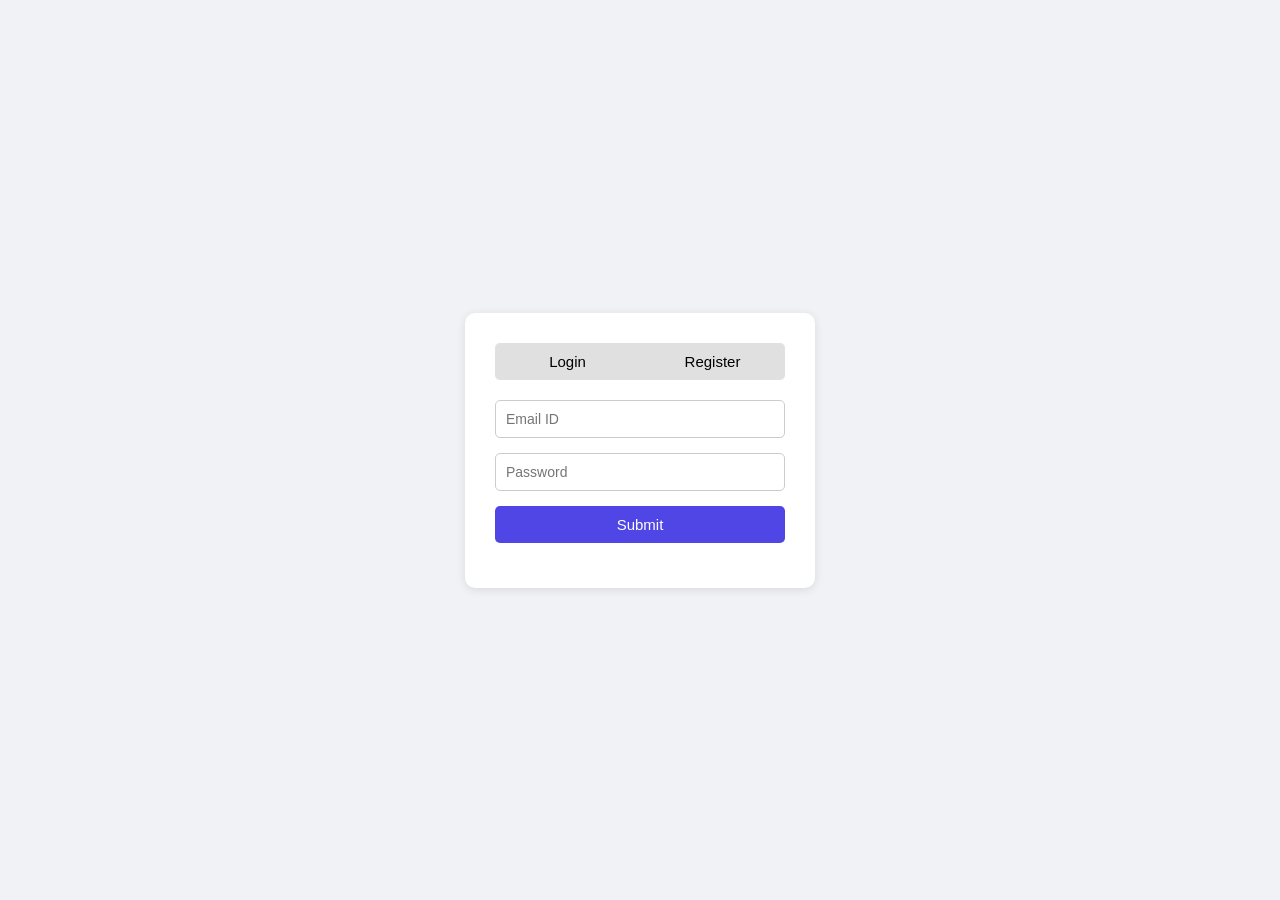
<file: frontend/index.html>
<!DOCTYPE html>
<html lang="en">

<head>
    <meta charset="UTF-8">
    <meta name="viewport" content="width=device-width, initial-scale=1.0">
    <title>Document</title>
    <link rel="stylesheet" href="style.css">
</head>

<body>

    <div class="container">

        <div class="tabs">
            <button id="tab-login" onclick="showTab('login')">Login</button>
            <button id="tab-register" onclick="showTab('register')">Register</button>
        </div>

        <div id="register-form" style="display: none;">

            <input type="text" id="register-username" name="username" placeholder="Username">
            <input type="text" id="register-email" name="email" placeholder="Email ID">
            <input type="password" id="register-password" name="password" placeholder="Password">
            <button id="register-btn">Submit</button>

        </div>

        <div id="login-form">

            <input type="text" id="login-email" name="email" placeholder="Email ID">
            <input type="password" id="login-password" name="password" placeholder="Password">
            <button id="login-btn">Submit</button>

        </div>

        <div id="message"></div>

    </div>


    <script src="app.js"></script>
</body>

</html>
</file>
<file: frontend/style.css>
* {
    margin: 0;
    padding: 0;
    box-sizing: border-box;
}

body {
    background-color: #f0f2f5;
    display: flex;
    justify-content: center;
    align-items: center;
    height: 100vh;
    font-family: Arial, sans-serif;
}

.container {
    background-color: white;
    padding: 30px;
    border-radius: 10px;
    box-shadow: 0 2px 10px rgba(0, 0, 0, 0.1);
    width: 350px;
}

.tabs {
    display: flex;
    margin-bottom: 20px;
}

.tabs button {
    flex: 1;
    padding: 10px;
    border: none;
    background-color: #e0e0e0;
    cursor: pointer;
    font-size: 15px;
}

.tabs button:first-child {
    border-radius: 5px 0 0 5px;
}

.tabs button:last-child {
    border-radius: 0 5px 5px 0;
}

.tabs button:hover {
    background-color: #4f46e5;
    color: white;
}

input {
    width: 100%;
    padding: 10px;
    margin-bottom: 15px;
    border: 1px solid #ccc;
    border-radius: 5px;
    font-size: 14px;
}

button#login-btn,
button#register-btn {
    width: 100%;
    padding: 10px;
    background-color: #4f46e5;
    color: white;
    border: none;
    border-radius: 5px;
    font-size: 15px;
    cursor: pointer;
}

button#login-btn:hover,
button#register-btn:hover {
    background-color: #3730a3;
}

#message {
    margin-top: 15px;
    text-align: center;
    font-size: 14px;
}

#message.error {
    color: #e53e3e;
}

#message.success {
    color: #38a169;
}

/* Dashboard Layout */
.navbar {
    position: fixed;
    top: 0;
    left: 0;
    width: 100%;
    background-color: white;
    padding: 15px 30px;
    display: flex;
    justify-content: space-between;
    align-items: center;
    box-shadow: 0 2px 10px rgba(0, 0, 0, 0.1);
    z-index: 100;
}

#appname {
    font-size: 22px;
    color: #4f46e5;
}

#logout-btn {
    padding: 8px 16px;
    background-color: #4f46e5;
    color: white;
    border: none;
    border-radius: 5px;
    cursor: pointer;
    font-size: 14px;
}

#logout-btn:hover {
    background-color: #3730a3;
}

/* Dashboard body fix — remove centering, add top padding for navbar */
body:has(.navbar) {
    display: block;
    padding-top: 70px;
}

.form {
    background-color: white;
    padding: 25px;
    border-radius: 10px;
    box-shadow: 0 2px 10px rgba(0, 0, 0, 0.1);
    width: 500px;
    margin: 30px auto;
}

.form h2 {
    margin-bottom: 20px;
    color: #333;
}

.form-group {
    margin-bottom: 15px;
}

.form-group label {
    display: block;
    margin-bottom: 5px;
    font-size: 14px;
    color: #555;
}

#addtask-btn {
    width: 100%;
    padding: 10px;
    background-color: #4f46e5;
    color: white;
    border: none;
    border-radius: 5px;
    font-size: 15px;
    cursor: pointer;
    margin-top: 5px;
}

#addtask-btn:hover {
    background-color: #3730a3;
}

/* Task Cards */
#tasks-list {
    width: 500px;
    margin: 0 auto 30px auto;
    display: flex;
    flex-direction: column;
    gap: 15px;
}

.task {
    background-color: white;
    padding: 20px;
    border-radius: 10px;
    box-shadow: 0 2px 10px rgba(0, 0, 0, 0.1);
}

.task h3 {
    margin-bottom: 5px;
    color: #333;
}

.task p {
    color: #666;
    font-size: 14px;
    margin-bottom: 5px;
}

.task button {
    padding: 6px 14px;
    border: none;
    border-radius: 5px;
    cursor: pointer;
    font-size: 13px;
    margin-right: 8px;
    margin-top: 10px;
}

.task button:first-of-type {
    background-color: #38a169;
    color: white;
}

.task button:last-of-type {
    background-color: #e53e3e;
    color: white;
}
</file>
